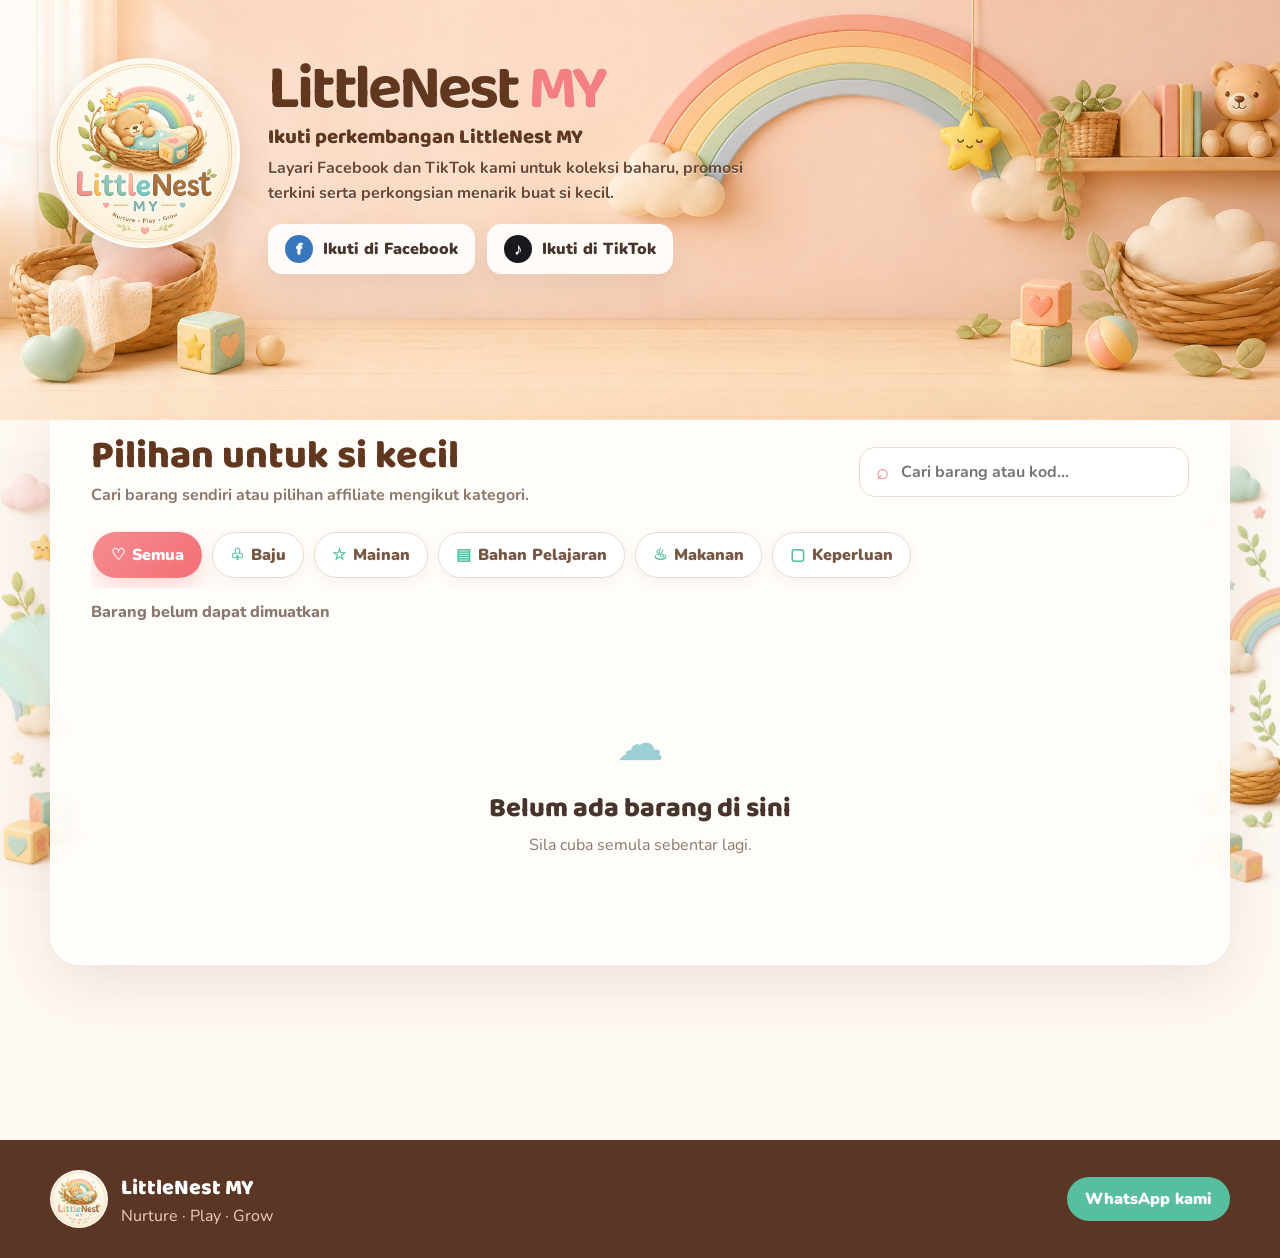
<file: index.html>
<!doctype html>
<html lang="ms">
<head>
  <meta charset="utf-8">
  <meta name="viewport" content="width=device-width,initial-scale=1">
  <meta name="theme-color" content="#f7a6a8">
  <meta name="description" content="LittleNest MY — pilihan ceria untuk si kecil.">
  <title>LittleNest MY | Kedai Si Kecil</title>
  <link rel="preconnect" href="https://fonts.googleapis.com">
  <link rel="preconnect" href="https://fonts.gstatic.com" crossorigin>
  <link href="https://fonts.googleapis.com/css2?family=Baloo+2:wght@600;700;800&family=Nunito:wght@400;600;700;800;900&display=swap" rel="stylesheet">
  <link rel="stylesheet" href="styles.css?v=6">
  <link rel="stylesheet" href="fixes.css?v=4">
</head>
<body class="shop-page">
  <header class="shop-hero">
    <img class="hero-background" src="assets/exec-5c2a411e-81aa-49b1-9451-d5dafe5401f6.png" alt="" aria-hidden="true">
    <div class="hero-scrim"></div>
    <div class="hero-content">
      <img class="shop-logo" src="assets/littlenest-logo.png" alt="Logo LittleNest MY">
      <div class="hero-copy">
        <h1>LittleNest <span>MY</span></h1>
        <h2>Ikuti perkembangan LittleNest MY</h2>
        <p>Layari Facebook dan TikTok kami untuk koleksi baharu, promosi terkini serta perkongsian menarik buat si kecil.</p>
        <nav class="social-links" aria-label="Media sosial LittleNest MY">
          <a href="https://www.facebook.com/littlenestmy" target="_blank" rel="noopener"><span class="social-icon fb">f</span>Ikuti di Facebook</a>
          <a href="https://www.tiktok.com/@latifah.aliani1?_r=1&_t=ZS-98s2zbFcifA" target="_blank" rel="noopener"><span class="social-icon tt">♪</span>Ikuti di TikTok</a>
        </nav>
      </div>
    </div>
  </header>

  <main>
    <section class="catalog-shell" aria-labelledby="catalog-title">
      <div class="catalog-heading">
        <div><h2 id="catalog-title">Pilihan untuk si kecil</h2><p>Cari barang sendiri atau pilihan affiliate mengikut kategori.</p></div>
        <label class="shop-search"><span aria-hidden="true">⌕</span><input id="shop-search" type="search" placeholder="Cari barang atau kod…"></label>
      </div>
      <div class="category-tabs" id="category-tabs" aria-label="Kategori barang"></div>
      <p class="result-count" id="result-count"></p>
      <div class="product-grid" id="product-grid" aria-live="polite"></div>
      <div class="empty-state hidden" id="empty-state"><span>☁</span><h3>Belum ada barang di sini</h3><p>Cuba kategori lain atau datang semula nanti.</p></div>
    </section>
  </main>

  <footer class="shop-footer">
    <img src="assets/littlenest-logo.png" alt="">
    <div><strong>LittleNest MY</strong><p>Nurture · Play · Grow</p></div>
    <a href="https://wa.me/601137302324" target="_blank" rel="noopener">WhatsApp kami</a>
  </footer>
  <script src="config.js?v=6"></script>
  <script type="module" src="shop.js?v=8"></script>
</body>
</html>
</file>
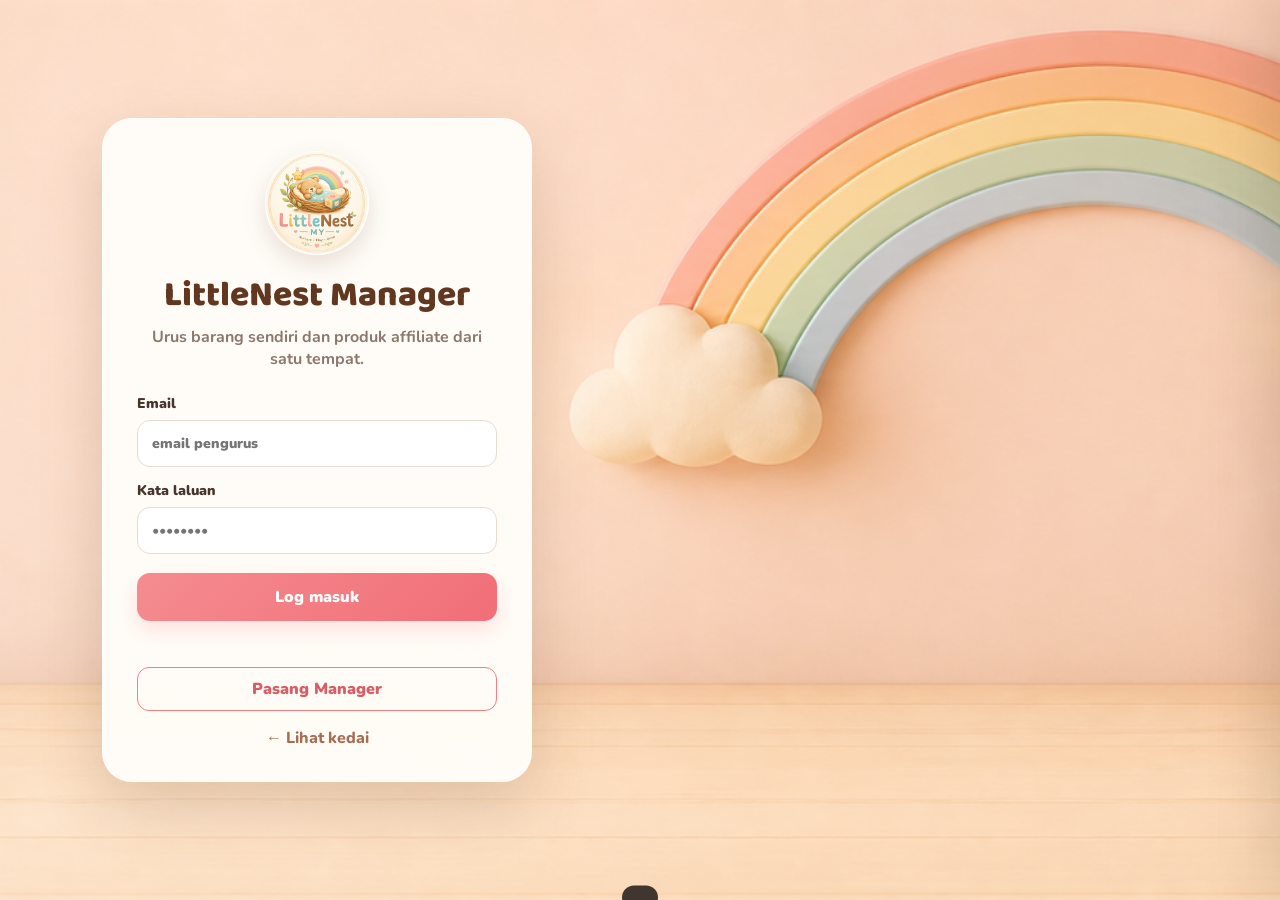
<file: manager.html>
<!doctype html>
<html lang="ms">
<head>
  <meta charset="utf-8">
  <meta name="viewport" content="width=device-width,initial-scale=1">
  <meta name="theme-color" content="#f7a6a8">
  <meta name="robots" content="noindex,nofollow">
  <meta name="apple-mobile-web-app-capable" content="yes">
  <meta name="apple-mobile-web-app-title" content="LittleNest Manager">
  <title>LittleNest Manager</title>
  <link rel="manifest" href="manager.webmanifest?v=4">
  <link rel="apple-touch-icon" href="assets/icon-192.png">
  <link rel="preconnect" href="https://fonts.googleapis.com">
  <link rel="preconnect" href="https://fonts.gstatic.com" crossorigin>
  <link href="https://fonts.googleapis.com/css2?family=Baloo+2:wght@600;700;800&family=Nunito:wght@400;600;700;800;900&display=swap" rel="stylesheet">
  <link rel="stylesheet" href="styles.css?v=6">
  <link rel="stylesheet" href="fixes.css?v=4">
  <link rel="stylesheet" href="manager-theme.css?v=1">
</head>
<body class="manager-page">
  <section class="manager-login" id="login-screen">
    <div class="login-scene"></div>
    <form class="login-card" id="login-form">
      <img src="assets/littlenest-logo.png" alt="LittleNest MY">
      <h1>LittleNest Manager</h1>
      <p>Urus barang sendiri dan produk affiliate dari satu tempat.</p>
      <label>Email<input id="login-email" type="email" autocomplete="username" required placeholder="email pengurus"></label>
      <label>Kata laluan<input id="login-password" type="password" autocomplete="current-password" required placeholder="••••••••"></label>
      <button class="primary-button" type="submit">Log masuk</button>
      <p class="form-note" id="login-note"></p>
      <button class="install-button" type="button" data-install-app>Pasang Manager</button>
      <a href="index.html">← Lihat kedai</a>
    </form>
  </section>

  <div class="manager-app hidden" id="manager-app">
    <aside class="manager-sidebar">
      <div class="manager-brand"><img src="assets/littlenest-logo.png" alt=""><strong>LittleNest <span>MY</span></strong></div>
      <nav><button class="active">▣ <span>Semua Barang</span></button><a href="index.html" target="_blank">⌂ <span>Lihat Kedai</span></a></nav>
      <div class="sidebar-art"><span>★</span><p>Nurture · Play · Grow</p></div>
      <div class="manager-user"><span>LN</span><div><strong>Pemilik Kedai</strong><small id="manager-email"></small></div><button id="logout-button" title="Log keluar">↪</button></div>
    </aside>

    <main class="manager-main">
      <header class="manager-header">
        <div><h1>LittleNest <span>Manager</span></h1><p>Barang sendiri dan affiliate, semuanya dalam satu aplikasi.</p></div>
        <div class="manager-header-actions"><button class="install-button" type="button" data-install-app>Pasang Manager</button><a href="index.html" target="_blank">Lihat Kedai ↗</a><button class="primary-button" id="add-product">＋ Tambah Barang</button></div>
      </header>
      <section class="manager-controls">
        <label class="manager-search"><span>⌕</span><input id="manager-search" type="search" placeholder="Cari nama atau kod produk…"></label>
        <div class="category-tabs compact" id="manager-tabs"></div>
        <div class="manager-total"><small>Jumlah Produk</small><strong id="manager-count">0</strong></div>
      </section>
      <section class="manager-list-shell">
        <div class="manager-list-head"><span>Produk</span><span>Harga</span><span>Stok / Sumber</span><span>Kategori</span><span>Paparan</span><span>Tindakan</span></div>
        <div id="manager-list"></div>
        <div class="empty-state hidden" id="manager-empty"><h3>Belum ada barang</h3><p>Tekan “Tambah Barang” untuk mula.</p></div>
      </section>
    </main>
  </div>

  <div class="drawer-backdrop hidden" id="drawer-backdrop"></div>
  <aside class="product-drawer" id="product-drawer" aria-hidden="true">
    <header><div><h2 id="drawer-title">Tambah Barang</h2><p>Pilih cara produk ini dijual.</p></div><button id="close-drawer" aria-label="Tutup">×</button></header>
    <form id="product-form">
      <input type="hidden" id="product-id">

      <fieldset class="source-fieldset">
        <legend>Jenis produk</legend>
        <div class="source-selector" id="source-selector">
          <label><input type="radio" name="source-type" value="own" checked><span><b>🏡</b><strong>Barang sendiri</strong><small>Terus ke WhatsApp</small></span></label>
          <label><input type="radio" name="source-type" value="shopee"><span><b>🛍️</b><strong>Shopee</strong><small>Link affiliate</small></span></label>
          <label><input type="radio" name="source-type" value="tiktok"><span><b>♪</b><strong>TikTok</strong><small>Link affiliate</small></span></label>
        </div>
      </fieldset>

      <section class="affiliate-link-panel hidden" id="affiliate-link-panel">
        <label>Link affiliate<input id="product-url" type="url" inputmode="url" placeholder="Tampal link Shopee atau TikTok di sini"></label>
        <button class="lookup-button" type="button" id="lookup-product"><span>✦</span> Cari maklumat produk</button>
        <p class="lookup-note" id="lookup-note">Sistem akan cuba cari gambar, nama dan harga. Abg masih boleh semak atau betulkan.</p>
      </section>

      <section id="product-details">
        <label>Kod Produk<input id="product-code" maxlength="30" placeholder="Automatik, contoh LN-BJ-001"></label>
        <label>Nama Produk<input id="product-name" maxlength="180" required placeholder="Contoh: Baju Kurung Kanak-kanak"></label>
        <label>Kategori<select id="product-category" required></select></label>
        <div class="form-pair"><label>Harga (RM)<input id="product-price" type="number" min="0" step="0.01" required placeholder="0.00"></label><label id="stock-field">Stok (unit)<input id="product-stock" type="number" min="0" step="1" required value="1"></label></div>
        <label class="price-current-toggle hidden" id="price-current-field"><input id="price-current" type="checkbox"><span><strong>Harga berubah-ubah</strong><small>Papar “Semak harga terkini” di kedai.</small></span></label>
        <fieldset class="image-fieldset"><legend>Gambar Produk</legend><label class="upload-zone"><input id="product-file" type="file" accept="image/jpeg,image/png,image/webp"><span>☁</span><strong>Klik untuk muat naik</strong><small>PNG, JPG atau WEBP · maksimum 5MB</small></label><div class="image-preview hidden" id="image-preview"><img alt="Pratonton produk"><button type="button" id="remove-image">Buang gambar</button></div></fieldset>
        <label class="image-url-field hidden" id="image-url-field">Atau tampal link gambar<input id="product-image-url" type="url" inputmode="url" placeholder="https://..."></label>
      </section>

      <label class="visibility-toggle"><input id="product-active" type="checkbox" checked><span><strong>Paparkan di Kedai</strong><small>Matikan untuk sorok sementara.</small></span></label>
      <footer><button class="secondary-button" type="button" id="cancel-product">Batal</button><button class="primary-button" type="submit" id="save-product">Simpan Barang</button></footer>
    </form>
  </aside>

  <div class="confirm-modal hidden" id="confirm-modal"><div><h2>Buang barang ini?</h2><p>Barang akan dipadam daripada kedai.</p><footer><button class="secondary-button" id="cancel-delete">Batal</button><button class="danger-button" id="confirm-delete">Ya, buang</button></footer></div></div>
  <div class="toast" id="toast" role="status"></div>
  <script src="config.js?v=6"></script>
  <script src="pwa.js?v=4"></script>
  <script type="module" src="manager.js?v=7"></script>
</body>
</html>
</file>
<file: styles.css>
:root{--cream:#fff9f3;--paper:#fffdf9;--pink:#f47f83;--pink-soft:#ffd7d4;--peach:#ffc58f;--mint:#58bea0;--mint-soft:#d9f2e7;--yellow:#f5c75f;--blue:#9ccfd3;--cocoa:#61371f;--ink:#47352d;--muted:#8b776d;--line:#eadbd1;--shadow:0 18px 55px rgba(125,79,52,.14);--radius:24px;--font-ui:"Nunito",sans-serif;--font-display:"Baloo 2",sans-serif}*{box-sizing:border-box}html{scroll-behavior:smooth}body{margin:0;font-family:var(--font-ui);color:var(--ink);background:var(--cream)}button,input,select{font:inherit}button,a{transition:.2s ease}a{color:inherit;text-decoration:none}.hidden{display:none!important}.shop-hero{position:relative;min-height:565px;overflow:hidden;background:#f8c9b7}.hero-background{position:absolute;inset:0;width:100%;height:100%;object-fit:cover}.hero-scrim{position:absolute;inset:0;background:linear-gradient(90deg,rgba(255,249,243,.9) 0%,rgba(255,249,243,.72) 42%,rgba(255,249,243,.05) 72%)}.hero-content{position:relative;z-index:1;width:min(1180px,calc(100% - 48px));min-height:565px;margin:auto;display:flex;align-items:center;gap:48px}.shop-logo{width:280px;aspect-ratio:1;border-radius:50%;box-shadow:0 22px 55px rgba(107,61,36,.2);background:#fff}.hero-copy{max-width:545px}.hero-copy h1{font-family:var(--font-display);font-size:clamp(3.5rem,7vw,6.2rem);line-height:.9;margin:0 0 20px;color:var(--cocoa);letter-spacing:-.05em}.hero-copy h1 span{color:var(--pink)}.hero-copy p{font-size:1.22rem;line-height:1.65;max-width:500px;font-weight:700;color:#684735;margin:0 0 26px}.social-links{display:flex;gap:12px;flex-wrap:wrap}.social-links a{display:flex;align-items:center;gap:10px;padding:12px 18px;background:rgba(255,255,255,.8);border:1px solid rgba(255,255,255,.9);border-radius:999px;font-weight:900;box-shadow:0 9px 28px rgba(91,58,39,.1)}.social-links a:hover{transform:translateY(-2px);background:#fff}.social-icon{display:grid;place-items:center;width:28px;height:28px;border-radius:50%;color:#fff;font-weight:900}.social-icon.fb{background:#3777bd}.social-icon.tt{background:#17191e}.catalog-shell{width:min(1240px,calc(100% - 40px));margin:-34px auto 70px;position:relative;background:rgba(255,253,249,.96);border:1px solid rgba(255,255,255,.9);border-radius:34px;padding:34px;box-shadow:var(--shadow)}.catalog-shell:before,.catalog-shell:after{content:"";position:absolute;z-index:-1;width:110px;height:110px;border-radius:50%;filter:blur(1px)}.catalog-shell:before{background:var(--mint-soft);left:-40px;top:180px}.catalog-shell:after{background:var(--pink-soft);right:-30px;bottom:80px}.catalog-heading{display:flex;justify-content:space-between;gap:24px;align-items:end;margin-bottom:26px}.catalog-heading h2{font:800 2.3rem/1 var(--font-display);color:var(--cocoa);margin:0}.catalog-heading p{margin:8px 0 0;color:var(--muted);font-weight:700}.shop-search,.manager-search{display:flex;align-items:center;gap:10px;border:1px solid var(--line);background:#fff;border-radius:16px;padding:0 16px;height:50px;min-width:300px}.shop-search span,.manager-search span{font-size:1.4rem;color:var(--pink)}.shop-search input,.manager-search input{border:0;outline:0;background:transparent;width:100%;font-weight:700;color:var(--ink)}.category-tabs{display:flex;gap:12px;overflow-x:auto;padding:3px 2px 10px;scrollbar-width:thin}.category-tabs button{border:1px solid var(--line);background:#fff;color:#775743;border-radius:999px;padding:12px 19px;font-weight:900;white-space:nowrap;cursor:pointer;box-shadow:0 4px 13px rgba(99,62,38,.05)}.category-tabs button span{margin-right:7px;color:var(--mint)}.category-tabs button:hover{transform:translateY(-2px);border-color:var(--pink)}.category-tabs button.active{background:linear-gradient(135deg,#f58c90,#f36f76);border-color:transparent;color:#fff;box-shadow:0 10px 22px rgba(244,127,131,.28)}.category-tabs button.active span{color:#fff}.result-count{font-weight:800;color:var(--muted);margin:13px 0 18px}.product-grid{display:grid;grid-template-columns:repeat(4,minmax(0,1fr));gap:20px}.product-card{background:#fff;border:1px solid #eee0d8;border-radius:22px;overflow:hidden;display:flex;flex-direction:column;box-shadow:0 10px 30px rgba(105,67,43,.08);min-width:0}.product-card:hover{transform:translateY(-5px);box-shadow:0 18px 36px rgba(105,67,43,.14)}.product-image{position:relative;aspect-ratio:1/1;background:#f8eee7;overflow:hidden}.product-image img{width:100%;height:100%;object-fit:cover}.sold-out .product-image img{filter:grayscale(.85) brightness(.75)}.sold-label{position:absolute;inset:50% auto auto 50%;transform:translate(-50%,-50%);padding:10px 18px;background:rgba(57,49,46,.86);color:#fff;border-radius:999px;font-weight:900;white-space:nowrap}.product-info{padding:17px;display:flex;flex-direction:column;flex:1}.product-code{font-size:.78rem;color:var(--muted);font-weight:900;letter-spacing:.05em}.product-info h3{font-size:1rem;line-height:1.4;margin:7px 0 12px;min-height:2.8em}.product-price{color:var(--pink);font-size:1.3rem;margin-top:auto}.product-stock{margin:6px 0 13px;color:var(--mint);font-weight:800}.product-stock.zero{color:#d96565}.whatsapp-button{display:flex;align-items:center;justify-content:center;gap:8px;background:linear-gradient(135deg,#4bc18f,#5bbf9f);color:#fff;border-radius:12px;padding:11px;font-weight:900}.whatsapp-button:hover{filter:saturate(1.1);transform:translateY(-1px)}.whatsapp-button.disabled{pointer-events:none;background:#d7d3d1;color:#9c9693}.empty-state{text-align:center;padding:70px 20px}.empty-state>span{font-size:3rem;color:var(--blue)}.empty-state h3{font:800 1.7rem var(--font-display);margin:10px 0 4px}.empty-state p{margin:0;color:var(--muted)}.shop-footer{display:flex;align-items:center;gap:13px;padding:30px max(24px,calc((100% - 1180px)/2));background:#5b3624;color:#fff}.shop-footer img{width:58px;height:58px;border-radius:50%}.shop-footer strong{font:800 1.35rem var(--font-display)}.shop-footer p{margin:0;color:#edcec0}.shop-footer a{margin-left:auto;background:var(--mint);padding:11px 18px;border-radius:999px;font-weight:900}
.manager-page{background:#fff8f3;min-height:100vh}.manager-login{min-height:100vh;display:grid;place-items:center;position:relative;overflow:hidden;background:#f8c9b7}.login-scene{position:absolute;inset:0;background:url("assets/nursery-hero.png") center/cover}.login-scene:after{content:"";position:absolute;inset:0;background:rgba(255,248,243,.42);backdrop-filter:blur(2px)}.login-card{position:relative;width:min(440px,calc(100% - 32px));padding:34px;background:rgba(255,255,255,.94);border:1px solid rgba(255,255,255,.9);border-radius:30px;box-shadow:0 24px 70px rgba(110,67,42,.22);text-align:center}.login-card img{width:112px;height:112px;border-radius:50%;box-shadow:0 9px 25px rgba(99,57,34,.15)}.login-card h1{font:800 2.25rem var(--font-display);margin:12px 0 0;color:var(--cocoa)}.login-card>p{margin:3px 0 24px;color:var(--muted);font-weight:700}.login-card label,.product-drawer label{display:grid;text-align:left;gap:7px;font-weight:900;font-size:.88rem;margin:14px 0}.login-card input,.product-drawer input,.product-drawer select{width:100%;border:1px solid var(--line);border-radius:13px;padding:13px 14px;background:#fff;outline:0;color:var(--ink)}.login-card input:focus,.product-drawer input:focus,.product-drawer select:focus{border-color:var(--pink);box-shadow:0 0 0 4px rgba(244,127,131,.12)}.primary-button{border:0;border-radius:13px;padding:13px 19px;background:linear-gradient(135deg,#f58c90,#f16e77);color:#fff;font-weight:900;cursor:pointer;box-shadow:0 9px 20px rgba(244,127,131,.22)}.primary-button:hover{transform:translateY(-1px);filter:saturate(1.08)}.login-card .primary-button{width:100%;margin-top:5px}.form-note{min-height:20px!important;margin:9px 0!important;color:#d64f54!important}.install-button{border:1px solid var(--pink);background:transparent;color:#d85e65;border-radius:12px;padding:10px 15px;font-weight:900;cursor:pointer}.login-card .install-button{width:100%;margin:8px 0 16px}.login-card>a{font-weight:800;color:#a66d52}.manager-app{display:grid;grid-template-columns:245px 1fr;min-height:100vh}.manager-sidebar{position:sticky;top:0;height:100vh;padding:24px 16px;background:#fffdf9;border-right:1px solid var(--line);display:flex;flex-direction:column}.manager-brand{display:flex;align-items:center;gap:10px;padding:2px 4px 22px}.manager-brand img{width:56px;height:56px;border-radius:50%}.manager-brand strong{font:800 1.3rem var(--font-display);color:var(--cocoa)}.manager-brand span,.manager-header h1 span{color:var(--pink)}.manager-sidebar nav{display:grid;gap:9px}.manager-sidebar nav>*{display:flex;align-items:center;gap:12px;border:0;background:transparent;color:#6b574b;border-radius:14px;padding:13px;font-weight:900;text-align:left;cursor:pointer}.manager-sidebar nav .active{background:#fff0eb;color:#e35e64}.sidebar-art{margin-top:auto;text-align:center;padding:24px 10px;background:linear-gradient(155deg,#fff1e6,#e3f5ee);border-radius:22px;color:#8c654f}.sidebar-art span{font-size:3rem;color:var(--yellow);filter:drop-shadow(0 7px 8px rgba(130,88,42,.18))}.sidebar-art p{font-size:.74rem;font-weight:900}.manager-user{display:flex;align-items:center;gap:9px;margin-top:12px;padding:11px;border:1px solid var(--line);border-radius:16px}.manager-user>span{display:grid;place-items:center;width:34px;height:34px;border-radius:50%;background:var(--mint-soft);color:#328d74;font-weight:900}.manager-user div{display:grid;min-width:0}.manager-user strong{font-size:.8rem}.manager-user small{max-width:115px;overflow:hidden;text-overflow:ellipsis}.manager-user button{margin-left:auto;border:0;background:none;cursor:pointer}.manager-main{padding:34px;min-width:0;background:radial-gradient(circle at 95% 5%,rgba(217,242,231,.8),transparent 22%),#fffaf6}.manager-header{display:flex;align-items:center;justify-content:space-between;gap:20px;margin-bottom:24px}.manager-header h1{font:800 2.65rem/1 var(--font-display);margin:0;color:var(--cocoa)}.manager-header p{margin:5px 0 0;color:var(--muted);font-weight:700}.manager-header-actions{display:flex;align-items:center;gap:10px}.manager-header-actions>a{font-weight:900;color:#418d7b;padding:10px}.manager-controls{display:grid;grid-template-columns:minmax(260px,1fr) auto auto;gap:15px;align-items:center;background:#fff;border:1px solid var(--line);border-radius:20px;padding:16px;margin-bottom:18px}.manager-search{min-width:0}.category-tabs.compact{max-width:610px;padding-bottom:3px}.category-tabs.compact button{padding:9px 13px;font-size:.83rem}.manager-total{display:flex;align-items:center;gap:10px;padding:8px 12px;border-left:1px solid var(--line)}.manager-total small{font-weight:800;color:var(--muted)}.manager-total strong{font:800 1.8rem var(--font-display);color:var(--pink)}.manager-list-shell{background:#fff;border:1px solid var(--line);border-radius:20px;overflow:hidden;box-shadow:0 13px 34px rgba(105,67,43,.06)}.manager-list-head,.manager-row{display:grid;grid-template-columns:minmax(280px,2fr) .7fr .8fr 1fr .8fr 1.25fr;gap:14px;align-items:center}.manager-list-head{padding:13px 17px;background:#fff5ef;color:#846e61;text-transform:uppercase;font-size:.68rem;font-weight:900;letter-spacing:.06em}.manager-row{padding:12px 17px;border-top:1px solid #f0e5de;font-size:.84rem}.manager-product{display:flex;align-items:center;gap:11px;min-width:0}.manager-product img{width:54px;height:54px;border-radius:12px;object-fit:cover;background:#f8eee7}.manager-product div{display:grid;min-width:0}.manager-product small{color:var(--pink);font-weight:900}.manager-product strong{overflow:hidden;text-overflow:ellipsis;white-space:nowrap}.row-price{color:#d85e65}.stock-control{display:flex;align-items:center;gap:7px}.stock-control button{width:27px;height:27px;border:1px solid var(--line);border-radius:8px;background:#fff;cursor:pointer;font-weight:900;color:#4c9f85}.status{justify-self:start;padding:6px 9px;border-radius:999px;font-size:.7rem;font-weight:900}.status.active{background:#e0f3e9;color:#31805f}.status.hidden-status{background:#eeeae7;color:#7d746f}.row-actions{display:flex;gap:6px;flex-wrap:wrap}.row-actions button{border:1px solid #eadbd1;background:#fff;border-radius:8px;padding:6px 8px;font-weight:900;font-size:.7rem;cursor:pointer;color:#6d594e}.row-actions button:hover{border-color:var(--pink);color:var(--pink)}.row-actions .delete{color:#d45358}.drawer-backdrop{position:fixed;inset:0;background:rgba(75,48,34,.28);z-index:20;backdrop-filter:blur(2px)}.product-drawer{position:fixed;z-index:21;right:0;top:0;width:min(440px,100%);height:100vh;background:#fffdfb;box-shadow:-18px 0 60px rgba(96,60,38,.18);transform:translateX(102%);transition:.25s ease;overflow:auto}.product-drawer.open{transform:translateX(0)}.product-drawer>header{position:sticky;top:0;background:rgba(255,253,251,.95);backdrop-filter:blur(12px);display:flex;justify-content:space-between;align-items:start;padding:24px 25px 17px;border-bottom:1px solid var(--line);z-index:1}.product-drawer h2{font:800 1.65rem var(--font-display);margin:0;color:var(--pink)}.product-drawer header p{margin:2px 0;color:var(--muted);font-size:.82rem}.product-drawer header button{border:0;background:none;font-size:1.7rem;cursor:pointer;color:#87746a}.product-drawer form{padding:8px 25px 25px}.form-pair{display:grid;grid-template-columns:1fr 1fr;gap:12px}.image-fieldset{border:0;padding:0;margin:18px 0}.image-fieldset legend{font-size:.88rem;font-weight:900}.upload-zone{display:grid!important;place-items:center;gap:4px!important;margin-top:8px!important;padding:25px;border:2px dashed #f0b3b1;border-radius:16px;color:#866c60;cursor:pointer}.upload-zone input{display:none}.upload-zone span{font-size:2rem;color:var(--pink)}.upload-zone small{font-weight:700;color:var(--muted)}.image-preview{position:relative;margin-top:10px}.image-preview img{width:100%;height:180px;object-fit:cover;border-radius:15px}.image-preview button{position:absolute;right:8px;bottom:8px;border:0;background:#fff;color:#ce565b;border-radius:9px;padding:7px 10px;font-weight:900}.visibility-toggle{display:flex!important;align-items:center;gap:12px!important;border:1px solid var(--line);border-radius:15px;padding:13px}.visibility-toggle input{width:20px;height:20px;accent-color:var(--mint)}.visibility-toggle span{display:grid}.visibility-toggle small{color:var(--muted)}.product-drawer footer,.confirm-modal footer{display:flex;justify-content:flex-end;gap:9px;margin-top:20px}.secondary-button,.danger-button{border:1px solid var(--line);border-radius:12px;padding:11px 16px;background:#fff;font-weight:900;cursor:pointer}.danger-button{background:#da575c;border-color:#da575c;color:#fff}.confirm-modal{position:fixed;inset:0;z-index:30;display:grid;place-items:center;background:rgba(75,48,34,.35);padding:20px}.confirm-modal>div{width:min(390px,100%);background:#fff;border-radius:22px;padding:24px;box-shadow:var(--shadow)}.confirm-modal h2{font:800 1.6rem var(--font-display);margin:0}.toast{position:fixed;z-index:40;left:50%;bottom:24px;transform:translate(-50%,140%);background:#40352f;color:#fff;padding:12px 18px;border-radius:999px;font-weight:900;transition:.25s}.toast.show{transform:translate(-50%,0)}.toast.error{background:#cc4e54}.install-help-dialog{border:0;border-radius:24px;padding:0;box-shadow:var(--shadow);max-width:390px}.install-help-dialog::backdrop{background:rgba(73,48,35,.35)}.install-help-dialog>div{padding:28px;text-align:center}.install-help-dialog img{width:90px;border-radius:50%}.install-help-dialog h2{font:800 1.6rem var(--font-display);margin:8px}.install-help-dialog p{color:var(--muted);line-height:1.55}.install-help-dialog button{border:0;border-radius:11px;background:var(--pink);color:#fff;padding:10px 22px;font-weight:900}
@media(max-width:1100px){.product-grid{grid-template-columns:repeat(3,1fr)}.manager-app{grid-template-columns:76px 1fr}.manager-sidebar{padding:18px 9px}.manager-brand strong,.manager-sidebar nav span,.sidebar-art,.manager-user div{display:none}.manager-brand{justify-content:center}.manager-sidebar nav>*{justify-content:center;font-size:1.15rem}.manager-user{justify-content:center;padding:7px}.manager-user button{display:none}.manager-controls{grid-template-columns:1fr}.category-tabs.compact{max-width:100%}.manager-total{border-left:0}.manager-list-head{display:none}.manager-row{grid-template-columns:minmax(220px,2fr) .7fr .8fr 1fr}.manager-row>span.status,.manager-row>span:not(.status){display:none}.row-actions{grid-column:1/-1}.manager-header{align-items:start}.manager-header-actions{flex-wrap:wrap;justify-content:flex-end}}
@media(max-width:780px){.shop-hero,.hero-content{min-height:680px}.hero-background{object-position:60% center}.hero-scrim{background:linear-gradient(rgba(255,249,243,.5),rgba(255,249,243,.93) 55%,rgba(255,249,243,.98))}.hero-content{flex-direction:column;justify-content:end;text-align:center;padding:70px 0 60px;gap:17px}.shop-logo{width:180px}.hero-copy h1{font-size:3.8rem}.hero-copy p{font-size:1rem}.social-links{justify-content:center}.catalog-shell{width:calc(100% - 22px);padding:21px;margin-top:-25px}.catalog-heading{display:grid}.shop-search{min-width:0}.product-grid{grid-template-columns:repeat(2,1fr);gap:12px}.product-info{padding:13px}.product-info h3{font-size:.9rem}.shop-footer{align-items:flex-start;flex-wrap:wrap}.shop-footer a{width:100%;margin:8px 0 0;text-align:center}.manager-main{padding:18px}.manager-header{display:grid}.manager-header-actions{justify-content:flex-start}.manager-header h1{font-size:2rem}.manager-row{grid-template-columns:1fr auto auto;padding:11px}.manager-row>span,.manager-row>.row-price{display:none}.manager-product strong{white-space:normal}.manager-controls{padding:12px}.manager-header-actions .install-button,.manager-header-actions>a{display:none}}
@media(max-width:520px){.hero-content{width:calc(100% - 28px)}.hero-copy h1{font-size:3.15rem}.catalog-heading h2{font-size:1.9rem}.product-grid{grid-template-columns:1fr}.product-card{display:grid;grid-template-columns:125px 1fr}.product-image{height:100%;aspect-ratio:auto}.product-info h3{min-height:0}.manager-app{grid-template-columns:1fr;padding-bottom:68px}.manager-sidebar{position:fixed;z-index:10;top:auto;bottom:0;width:100%;height:64px;display:flex;flex-direction:row;align-items:center;border-right:0;border-top:1px solid var(--line);padding:8px 15px}.manager-brand,.manager-user{display:none}.manager-sidebar nav{width:100%;grid-template-columns:1fr 1fr}.manager-sidebar nav>*{padding:9px}.manager-main{padding:15px}.manager-header-actions .primary-button{width:100%}.manager-row{grid-template-columns:1fr auto}.stock-control{grid-row:2;grid-column:2}.row-actions{grid-column:1/-1}.form-pair{grid-template-columns:1fr}}

/* Hybrid catalogue: own products, Shopee and TikTok */
.source-fieldset{border:0;padding:0;margin:16px 0}.source-fieldset legend{font-size:.88rem;font-weight:900;margin-bottom:9px}.source-selector{display:grid;grid-template-columns:repeat(3,1fr);gap:8px}.source-selector label{margin:0!important;cursor:pointer}.source-selector input{position:absolute;opacity:0;pointer-events:none}.source-selector span{min-height:92px;display:flex;flex-direction:column;align-items:center;justify-content:center;gap:2px;padding:10px 6px;border:1px solid var(--line);border-radius:15px;background:#fff;text-align:center}.source-selector b{font-size:1.25rem}.source-selector strong{font-size:.78rem}.source-selector small{font-size:.65rem;color:var(--muted);font-weight:700}.source-selector input:checked+span{border-color:var(--pink);background:#fff0ec;box-shadow:0 0 0 3px rgba(244,127,131,.12);color:#d75b62}.affiliate-link-panel{padding:3px 14px 14px;margin:5px 0 14px;border:1px solid #f2c6c2;border-radius:17px;background:linear-gradient(145deg,#fff7f3,#f4fbf8)}.lookup-button{width:100%;border:0;border-radius:12px;padding:12px 14px;background:linear-gradient(135deg,#5cc8aa,#63b9c2);color:#fff;font-weight:900;cursor:pointer}.lookup-button:disabled{opacity:.65;cursor:wait}.lookup-note{font-size:.75rem!important;line-height:1.45;color:var(--muted);font-weight:700;margin:9px 0 0!important}.lookup-note.success{color:#287d62}.lookup-note.warning{color:#b56a32}.lookup-note.loading{color:#397e86}.price-current-toggle{display:flex!important;align-items:center;gap:11px!important;padding:11px 13px;border:1px solid var(--line);border-radius:14px;background:#fff}.price-current-toggle input{width:19px;height:19px;accent-color:var(--pink)}.price-current-toggle span{display:grid}.price-current-toggle small{font-weight:700;color:var(--muted)}.source-badge{display:inline-flex;width:max-content;align-items:center;border-radius:999px;padding:3px 7px;margin-top:3px;font-size:.62rem;font-weight:900;background:#f0ebe7;color:#6e5d54}.source-badge.own{background:#e1f4eb;color:#287b60}.source-badge.shopee,.platform-label.shopee{background:#fff0e9;color:#e15324}.source-badge.tiktok,.platform-label.tiktok{background:#e9f8f7;color:#176c70}.platform-label{position:absolute;left:10px;top:10px;padding:7px 10px;border-radius:999px;font-size:.72rem;font-weight:900;box-shadow:0 5px 15px rgba(67,46,34,.12)}.affiliate-stock{font-size:.78rem;color:var(--muted)}.whatsapp-button.shopee{background:linear-gradient(135deg,#f06a3b,#ee4d2d)}.whatsapp-button.tiktok{background:linear-gradient(135deg,#25282f,#111317);box-shadow:inset 3px 0 #25f4ee,inset -3px 0 #fe2c55}.image-url-field{margin-top:-5px!important}

@media(max-width:520px){.source-selector{grid-template-columns:1fr}.source-selector span{min-height:65px;display:grid;grid-template-columns:32px 1fr;text-align:left;justify-items:start}.source-selector b{grid-row:1/3}.source-selector small{grid-column:2}.product-drawer form{padding-inline:18px}.product-drawer>header{padding-inline:18px}}
.source-selector label{position:relative}.source-selector input{left:2px;top:2px;width:1px!important;height:1px!important;pointer-events:auto}
@media(prefers-reduced-motion:reduce){*,*:before,*:after{scroll-behavior:auto!important;transition:none!important}}

/* Storefront final polish — full-width nursery hero and wider catalogue */
.shop-page .shop-hero{min-height:410px;background:#f8c9b7}
.shop-page .hero-background{object-position:center 48%}
.shop-page .hero-scrim{background:linear-gradient(90deg,rgba(255,249,243,.96) 0%,rgba(255,249,243,.88) 38%,rgba(255,249,243,.22) 67%,rgba(255,249,243,.03) 100%)}
.shop-page .hero-content{width:min(1180px,calc(100% - 56px));min-height:410px;gap:34px;padding:28px 0}
.shop-page .shop-logo{width:205px;box-shadow:0 18px 45px rgba(107,61,36,.19)}
.shop-page .hero-copy{max-width:535px}
.shop-page .hero-copy h1{font-size:clamp(3.6rem,5.3vw,5.2rem);margin-bottom:7px}
.shop-page .hero-copy h2{margin:0 0 5px;font:800 1.28rem/1.25 var(--font-display);color:var(--cocoa)}
.shop-page .hero-copy p{font-size:1rem;line-height:1.55;max-width:515px;margin-bottom:18px}
.shop-page .social-links a{padding:10px 16px;background:rgba(255,255,255,.9);border-color:#fff;border-radius:14px}
.shop-page main{position:relative;isolation:isolate;overflow:hidden;min-height:720px;padding-bottom:1px;background:linear-gradient(180deg,#fffaf6 0%,#fff8f3 58%,#fffdf9 100%)}
.shop-page main:before,.shop-page main:after{content:"";position:absolute;z-index:-1;pointer-events:none}
.shop-page main:before{left:-44px;top:130px;width:250px;height:650px;background:radial-gradient(circle at 35px 60px,rgba(255,215,212,.72) 0 28px,transparent 30px),radial-gradient(circle at 94px 95px,rgba(217,242,231,.82) 0 48px,transparent 50px),radial-gradient(circle at 36px 190px,rgba(245,199,95,.38) 0 12px,transparent 14px),radial-gradient(ellipse at 55px 360px,rgba(156,207,211,.43) 0 70px,transparent 72px),radial-gradient(circle at 140px 565px,rgba(255,215,212,.55) 0 38px,transparent 40px)}
.shop-page main:after{right:-96px;bottom:55px;width:360px;height:360px;border-radius:50%;border:34px solid rgba(244,127,131,.13);box-shadow:inset 0 0 0 32px rgba(245,199,95,.13),inset 0 0 0 65px rgba(88,190,160,.12),inset 0 0 0 98px rgba(156,207,211,.12)}
.shop-page .catalog-shell{width:min(1320px,calc(100% - 64px));margin:-24px auto 72px;padding:40px 42px;border-radius:30px;box-shadow:0 20px 58px rgba(125,79,52,.13)}
.shop-page .catalog-shell:before{left:-58px;top:215px;width:92px;height:92px;background:rgba(217,242,231,.88)}
.shop-page .catalog-shell:after{right:-48px;bottom:170px;width:94px;height:94px;background:rgba(255,215,212,.78)}
.shop-page .catalog-heading{align-items:center;margin-bottom:23px}
.shop-page .catalog-heading h2{font-size:2.45rem}
.shop-page .shop-search{min-width:330px}
.shop-page .category-tabs{gap:10px}
.shop-page .category-tabs button{padding:11px 17px}
.shop-page .product-grid{grid-template-columns:repeat(4,minmax(0,1fr));gap:24px}
.shop-page .product-card{border-radius:20px}
.shop-page .product-info{padding:18px}
.shop-page .product-info h3{font-size:1.02rem}

@media(max-width:1100px){
  .shop-page .shop-hero,.shop-page .hero-content{min-height:430px}
  .shop-page .hero-content{width:min(900px,calc(100% - 42px))}
  .shop-page .shop-logo{width:180px}
  .shop-page .catalog-shell{width:calc(100% - 36px);padding:32px}
  .shop-page .product-grid{grid-template-columns:repeat(3,minmax(0,1fr));gap:18px}
}
@media(max-width:780px){
  .shop-page .shop-hero,.shop-page .hero-content{min-height:630px}
  .shop-page .hero-background{object-position:66% center}
  .shop-page .hero-scrim{background:linear-gradient(180deg,rgba(255,249,243,.35),rgba(255,249,243,.88) 44%,rgba(255,249,243,.98) 72%)}
  .shop-page .hero-content{width:calc(100% - 32px);padding:45px 0 48px;gap:12px}
  .shop-page .shop-logo{width:150px}
  .shop-page .hero-copy h1{font-size:3.35rem;margin-bottom:4px}
  .shop-page .hero-copy h2{font-size:1.15rem}
  .shop-page .hero-copy p{font-size:.94rem;line-height:1.5;margin-bottom:15px}
  .shop-page .social-links a{padding:9px 13px;font-size:.84rem}
  .shop-page main:before,.shop-page main:after{display:none}
  .shop-page .catalog-shell{width:calc(100% - 20px);margin-top:-20px;padding:24px 20px}
  .shop-page .catalog-heading{display:grid}
  .shop-page .catalog-heading h2{font-size:2rem}
  .shop-page .shop-search{min-width:0;width:100%}
  .shop-page .product-grid{grid-template-columns:repeat(2,minmax(0,1fr));gap:13px}
}
@media(max-width:520px){
  .shop-page .shop-hero,.shop-page .hero-content{min-height:620px}
  .shop-page .hero-content{justify-content:flex-end}
  .shop-page .hero-copy h1{font-size:3rem}
  .shop-page .social-links{display:grid;grid-template-columns:1fr 1fr;gap:8px}
  .shop-page .social-links a{justify-content:center;padding:9px 10px}
  .shop-page .social-icon{width:24px;height:24px}
  .shop-page .catalog-shell{padding:21px 14px;border-radius:24px}
  .shop-page .category-tabs button{padding:10px 14px}
  .shop-page .product-grid{grid-template-columns:1fr}
  .shop-page .product-card{grid-template-columns:132px minmax(0,1fr)}
}

/* Storefront fidelity repair v2 — dedicated desktop/mobile art and visible side scenery */
.shop-page .shop-hero{
  min-height:clamp(420px,31.25vw,500px);
  background:#f8c9b7;
}
.shop-page .hero-background{
  width:100%;
  height:100%;
  object-fit:cover;
  object-position:center;
}
.shop-page .hero-scrim{display:none}
.shop-page .hero-content{
  width:min(1180px,calc(100% - 56px));
  min-height:clamp(420px,31.25vw,500px);
  align-items:flex-start;
  gap:28px;
  padding:58px 0 30px;
}
.shop-page .shop-logo{
  width:190px;
  flex:0 0 auto;
  box-shadow:0 16px 38px rgba(107,61,36,.18);
}
.shop-page .hero-copy{
  max-width:510px;
  padding-top:4px;
  text-shadow:0 1px 0 rgba(255,255,255,.7);
}
.shop-page .hero-copy h1{font-size:clamp(3.4rem,4.9vw,4.8rem)}
.shop-page .hero-copy p{max-width:490px}
.shop-page main{
  background:#fff9f3;
}
.shop-page main:before,
.shop-page main:after{
  display:block;
  top:30px;
  bottom:auto;
  width:clamp(220px,calc((100vw - 1180px)/2 + 115px),310px);
  height:min(1120px,calc(100vh + 280px));
  border:0;
  border-radius:0;
  box-shadow:none;
  background-color:transparent;
  background-repeat:no-repeat;
  background-size:contain;
  filter:none;
  opacity:1;
}
.shop-page main:before{
  left:0;
  background-image:url("assets/exec-e6e3215d-d6d6-4c15-adc3-ba758b971281.png");
  background-position:left top;
}
.shop-page main:after{
  right:0;
  background-image:url("assets/exec-c9fe5ed2-a388-4c31-9e2f-a69467e2e08c.png");
  background-position:right top;
}
.shop-page .catalog-shell{
  width:min(1180px,calc(100% - 64px));
  margin:-22px auto 72px;
  padding:38px 40px;
}
.shop-page .product-grid{gap:20px}

@media(max-width:1260px){
  .shop-page main:before,.shop-page main:after{opacity:.7;width:190px}
  .shop-page .catalog-shell{width:calc(100% - 64px)}
}

@media(max-width:1100px){
  .shop-page .shop-hero,.shop-page .hero-content{min-height:430px}
  .shop-page .hero-content{padding-top:48px}
  .shop-page main:before,.shop-page main:after{display:none}
  .shop-page .catalog-shell{width:calc(100% - 36px);padding:32px}
}

@media(max-width:780px){
  .shop-page .shop-hero,.shop-page .hero-content{min-height:680px}
  .shop-page .hero-background{
    content:url("assets/exec-716e574d-04ee-42ea-8a60-c03b5a9d0f15.png");
    object-fit:cover;
    object-position:center;
  }
  .shop-page .hero-content{
    width:calc(100% - 32px);
    min-height:680px;
    justify-content:flex-start;
    align-items:center;
    padding:190px 0 118px;
    gap:8px;
  }
  .shop-page .shop-logo{width:126px}
  .shop-page .hero-copy{padding-top:0;max-width:570px}
  .shop-page .hero-copy h1{font-size:3.2rem;margin-bottom:2px}
  .shop-page .hero-copy h2{font-size:1.12rem}
  .shop-page .hero-copy p{max-width:520px;font-size:.93rem;line-height:1.45;margin-bottom:13px}
  .shop-page .catalog-shell{margin-top:-18px}
}

@media(max-width:520px){
  .shop-page .shop-hero,.shop-page .hero-content{min-height:680px}
  .shop-page .hero-content{padding:178px 0 122px}
  .shop-page .shop-logo{width:116px}
  .shop-page .hero-copy h1{font-size:2.85rem}
  .shop-page .hero-copy h2{font-size:1.03rem}
  .shop-page .hero-copy p{font-size:.86rem;line-height:1.42}
  .shop-page .social-links a{font-size:.78rem;padding:8px 7px}
  .shop-page .catalog-shell{width:calc(100% - 20px);padding:21px 14px}
}
</file>
<file: fixes.css>
body{overflow-x:hidden}
</file>
<file: manager-theme.css>
.manager-page{background:#fff9f3}
.manager-login{display:flex;align-items:center;justify-content:flex-start;min-height:100vh;padding:48px clamp(28px,8vw,140px);background:#f7d6c9}
.manager-login .login-scene{background:url("assets/exec-5c2a411e-81aa-49b1-9451-d5dafe5401f6.png") center/cover no-repeat}
.manager-login .login-scene:after{background:linear-gradient(90deg,rgba(255,249,243,.1),rgba(255,249,243,0) 62%);backdrop-filter:none}
.manager-login .login-card{width:min(430px,100%);margin:0;padding:32px 34px;text-align:left;border:1px solid rgba(255,255,255,.95);background:rgba(255,253,249,.96);box-shadow:0 24px 64px rgba(110,67,42,.2)}
.manager-login .login-card>img{display:block;width:104px;height:104px;margin:0 auto 8px}
.manager-login .login-card h1{text-align:center;font-size:2.2rem}
.manager-login .login-card>p{text-align:center}
.manager-login .login-card>a{display:block;text-align:center}

.manager-app{grid-template-columns:260px minmax(0,1fr);background:#fff9f3}
.manager-sidebar{width:260px;padding:24px 18px 18px;overflow:hidden;background:linear-gradient(rgba(255,253,249,.9),rgba(255,253,249,.84)),url("assets/exec-e6e3215d-d6d6-4c15-adc3-ba758b971281.png") left bottom/100% auto no-repeat;border-right:1px solid #eadbd1;box-shadow:10px 0 36px rgba(105,67,43,.06)}
.manager-brand{padding:0 2px 24px}
.manager-brand img{width:68px;height:68px;box-shadow:0 9px 24px rgba(99,57,34,.15)}
.manager-brand strong{font-size:1.45rem}
.manager-sidebar nav{gap:10px}
.manager-sidebar nav>*{padding:14px 15px;border:1px solid transparent}
.manager-sidebar nav .active{background:rgba(255,238,232,.94);border-color:#f7c6bd;box-shadow:0 8px 22px rgba(121,75,48,.07)}
.manager-sidebar .sidebar-art{display:grid;justify-items:center;gap:4px;margin-top:auto;padding:18px 12px;background:rgba(255,255,255,.85);border:1px solid rgba(234,219,209,.94);border-radius:22px;box-shadow:0 12px 28px rgba(105,67,43,.08);color:#6b4733}
.manager-sidebar .sidebar-art span{display:grid;place-items:center;width:76px;height:76px;border-radius:50%;font-size:2.4rem;background:url("assets/littlenest-logo.png") center/cover;color:transparent;box-shadow:0 8px 18px rgba(105,67,43,.13)}
.manager-sidebar .sidebar-art p{margin:0;font-size:.7rem}
.manager-user{background:rgba(255,255,255,.9);box-shadow:0 8px 20px rgba(105,67,43,.06)}

.manager-main{position:relative;z-index:0;padding:30px 34px 44px;background:linear-gradient(rgba(255,250,246,.94),rgba(255,250,246,.98)),url("assets/exec-c9fe5ed2-a388-4c31-9e2f-a69467e2e08c.png") right top/230px auto no-repeat}
.manager-header{min-height:142px;padding:25px 28px;margin-bottom:20px;border:1px solid rgba(255,255,255,.95);border-radius:25px;background:linear-gradient(90deg,rgba(255,253,249,.98) 0%,rgba(255,253,249,.92) 48%,rgba(255,253,249,.28) 74%,rgba(255,253,249,.08) 100%),url("assets/exec-5c2a411e-81aa-49b1-9451-d5dafe5401f6.png") center 43%/cover no-repeat;box-shadow:0 16px 44px rgba(105,67,43,.1)}
.manager-header h1{font-size:2.8rem}
.manager-header p{max-width:540px;color:#7b6254}
.manager-header-actions{align-self:flex-end;padding-bottom:2px}
.manager-header-actions .primary-button{padding:13px 20px;box-shadow:0 10px 23px rgba(244,127,131,.25)}
.manager-controls{padding:17px 18px;border-radius:22px;background:rgba(255,255,255,.94);box-shadow:0 12px 32px rgba(105,67,43,.07)}
.manager-list-shell{border-radius:22px;background:rgba(255,255,255,.97);box-shadow:0 18px 44px rgba(105,67,43,.08)}
.manager-list-head{padding:15px 19px;background:#fff1e9;color:#75594b}
.manager-row{padding:14px 19px;min-height:82px}
.manager-row:hover{background:#fffbf8}
.manager-product img{width:62px;height:62px;border:1px solid #eadbd1;box-shadow:0 6px 15px rgba(105,67,43,.08)}
.manager-product strong{line-height:1.35}
.product-drawer{background:linear-gradient(rgba(255,253,251,.96),rgba(255,253,251,.98)),url("assets/exec-c9fe5ed2-a388-4c31-9e2f-a69467e2e08c.png") right bottom/180px auto no-repeat}
.product-drawer>header{background:rgba(255,253,251,.97)}
.product-drawer form{padding-bottom:42px}
.product-drawer .upload-zone{background:rgba(255,255,255,.76)}

@media(max-width:1100px){
  .manager-app{grid-template-columns:82px minmax(0,1fr)}
  .manager-sidebar{width:82px;padding:18px 10px}
  .manager-sidebar .sidebar-art{display:none}
  .manager-main{padding:22px}
  .manager-header{min-height:150px}
}
@media(max-width:780px){
  .manager-login{justify-content:center;align-items:center;padding:54px 18px}
  .manager-login .login-scene{background-image:url("assets/exec-716e574d-04ee-42ea-8a60-c03b5a9d0f15.png");background-position:center}
  .manager-login .login-scene:after{background:rgba(255,249,243,.14)}
  .manager-login .login-card{padding:27px 25px;background:rgba(255,253,249,.94)}
  .manager-main{padding:16px}
  .manager-header{min-height:auto;padding:22px;background:linear-gradient(rgba(255,253,249,.92),rgba(255,253,249,.95)),url("assets/exec-5c2a411e-81aa-49b1-9451-d5dafe5401f6.png") center/cover no-repeat}
  .manager-header h1{font-size:2.15rem}
}
@media(max-width:520px){
  .manager-login{min-height:100svh;padding:28px 14px}
  .manager-login .login-card{padding:23px 20px;border-radius:25px}
  .manager-login .login-card>img{width:88px;height:88px}
  .manager-login .login-card h1{font-size:1.9rem}
  .manager-app{grid-template-columns:1fr}
  .manager-sidebar{width:100%}
  .manager-header{padding:19px}
  .manager-header h1{font-size:1.95rem}
  .manager-controls{padding:12px}
  .manager-row{padding:13px}
}
</file>
